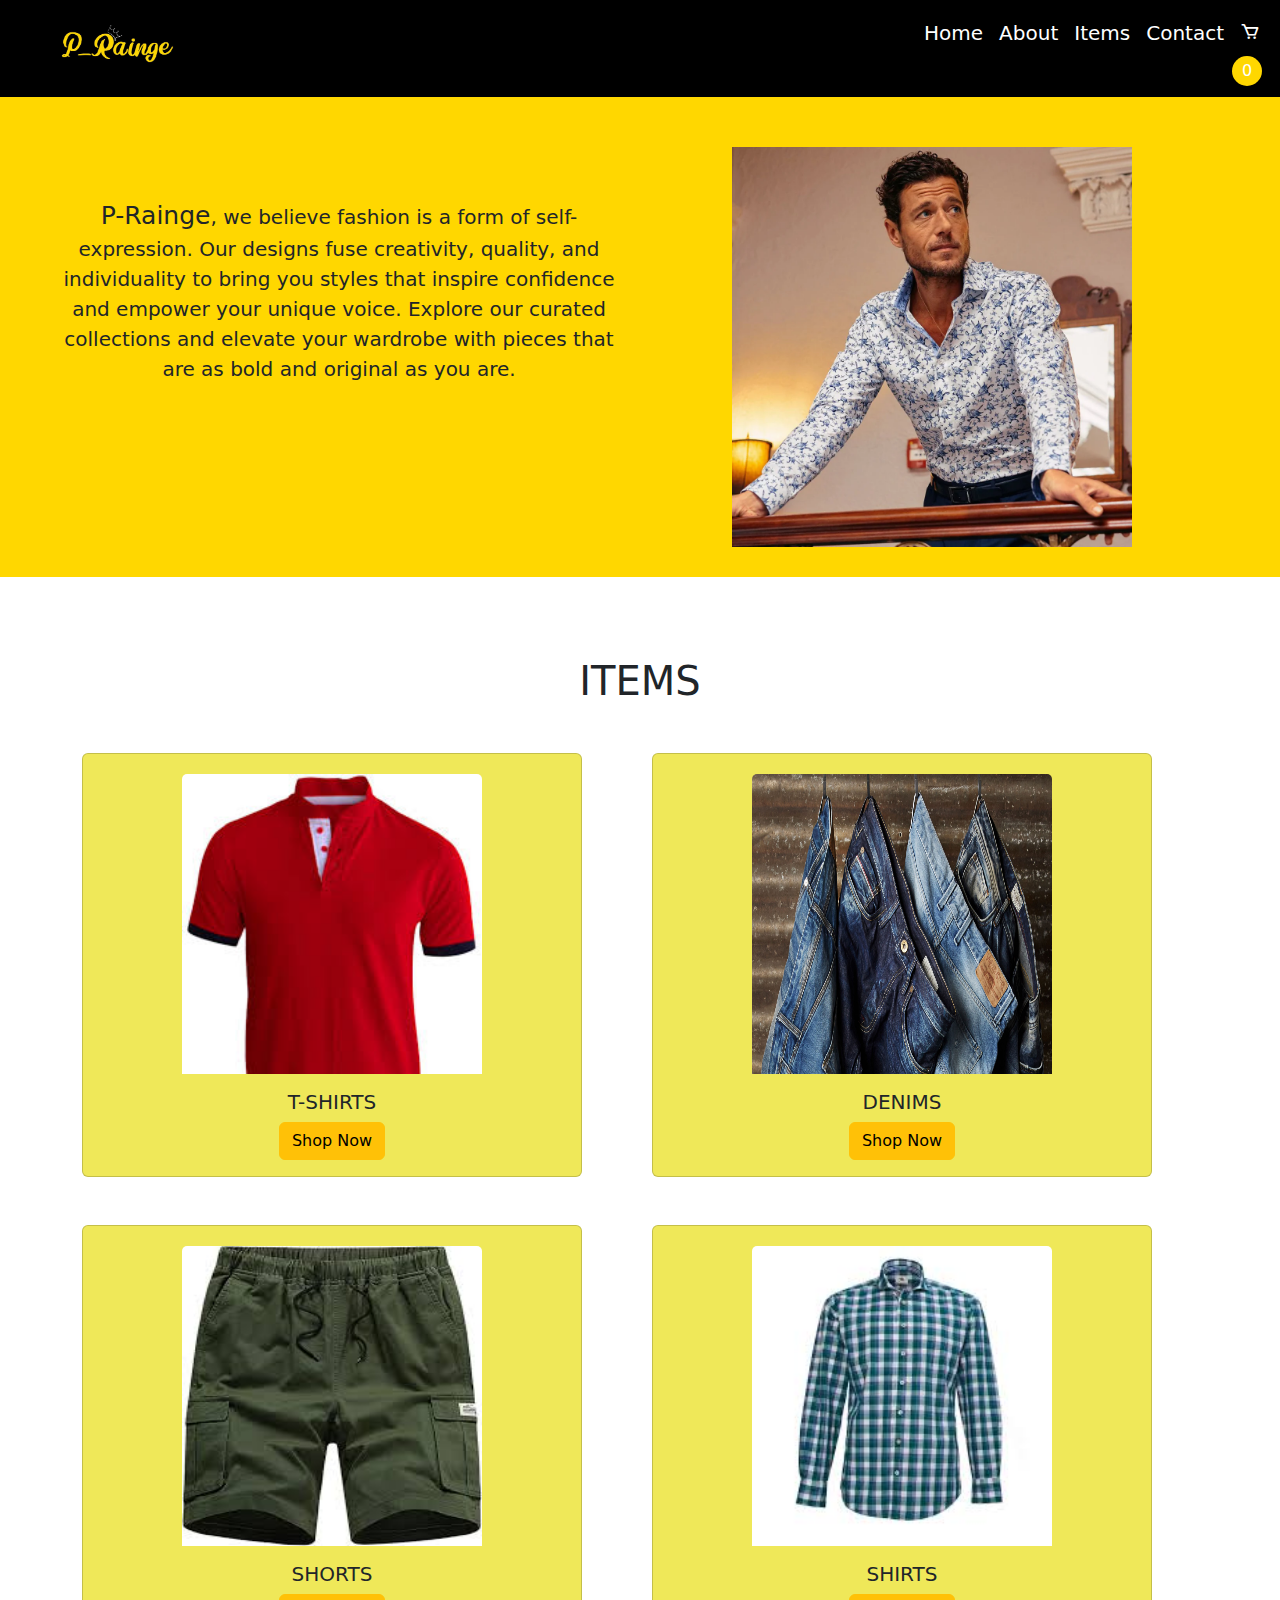
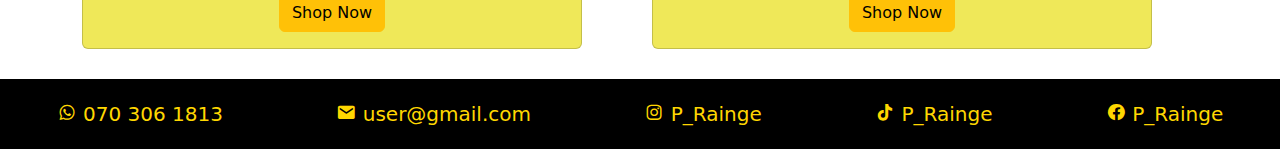
<file: index.html>
<!DOCTYPE html>
<html lang="en">

<head>
  <meta charset="UTF-8">
  <meta name="viewport" content="width=device-width, initial-scale=1.0">
  <title>P_Rainge</title>
  <link rel="icon" href="img/logo.jpg">
  <link rel="stylesheet" href="style.css">
  <link href="https://cdn.jsdelivr.net/npm/bootstrap@5.3.3/dist/css/bootstrap.min.css" rel="stylesheet"
    integrity="sha384-QWTKZyjpPEjISv5WaRU9OFeRpok6YctnYmDr5pNlyT2bRjXh0JMhjY6hW+ALEwIH" crossorigin="anonymous">
  <link href='https://unpkg.com/boxicons@2.1.4/css/boxicons.min.css' rel='stylesheet'>
</head>

<body>
  <nav class="navbar navbar-expand-lg bg-black sticky-top">
    <div class="container-fluid">
      <a class="navbar-brand " href="#"><img src="img/logo.jpg" width="200px" alt=""></a>
      <button class="navbar-toggler" type="button" data-bs-toggle="collapse" data-bs-target="#navbarNavDropdown"
        aria-controls="navbarNavDropdown" aria-expanded="false" aria-label="Toggle navigation">
        <span class="navbar-toggler-icon"></span>
      </button>
      <div class="collapse navbar-collapse justify-content-end" id="navbarNavDropdown">
        <ul class="navbar-nav">
          <li class="nav-item">
            <a class="nav-link" href=" #home">Home</a>
          </li>
          <li class="nav-item">
            <a class="nav-link" href="#about">About</a>
          </li>
          <li class="nav-item">
            <a class="nav-link" href="#items">Items</a>
          </li>
          <li class="nav-item"></li>
          <a class="nav-link" href="#contact">Contact</a>
          </li>
          <li class="nav-item">
            <a class="nav-link" href="cart.html"><i class='bx bx-cart'></i></a>
            <span id="cart-count">0</span>
          </li>



        </ul>
      </div>
    </div>
  </nav>

  <!--home section-->
  <section class="home" id="home">
    <div class="row row-cols-1 row-cols-md-2 g-4 d-flex justify-content-center">
      <div class="col  ">
        <p><span>P-Rainge</span>, we believe fashion is a form of self-expression. Our designs fuse creativity, quality,
          and
          <br>individuality to bring you styles that inspire confidence and empower your unique voice. Explore our
          curated<br>
          collections and elevate your wardrobe with pieces that are as bold and original as you are.
        </p>
      </div>

      <div class="col">
        <img src="img/box2.webp" width="400px" alt="">
      </div>
    </div>
  </section>

  <!--Itemes section-->
  <section class="items" id="items">
    <h1>ITEMS</h1>
    <div class="container mt-5">
      <div class="row">

        <div class="col-md-6">
          <div class="card">
            <img src="img/t-shirt.jpeg" class="card-img-top" alt="Product 1">
            <div class="card-body text-center">
              <h5 class="card-title">T-SHIRTS</h5>

              <a href="t-shirt.html" class="btn btn-warning">Shop Now</a>
            </div>
          </div>
        </div>


        <div class="col-md-6">
          <div class="card">
            <img src="img/denim.jpg" class="card-img-top" alt="Product 2">
            <div class="card-body text-center">
              <h5 class="card-title">DENIMS</h5>

              <a href="#" class="btn btn-warning"onclick="alert('Not Available')">Shop Now</a>
            </div>
          </div>
        </div>
      </div>
    </div>
    <div class="container mt-5">
      <div class="row">

        <div class="col-md-6">
          <div class="card">
            <img src="img/short.jpeg" class="card-img-top" alt="Product 1">
            <div class="card-body text-center">
              <h5 class="card-title">SHORTS</h5>

              <a href="#" class="btn btn-warning" onclick="alert('Not Available')">Shop Now</a>
            </div>
          </div>
        </div>


        <div class="col-md-6">
          <div class="card">
            <img src="img/shirt.jpeg" class="card-img-top" alt="Product 2">
            <div class="card-body text-center">
              <h5 class="card-title">SHIRTS</h5>

              <a href="#" class="btn btn-warning"onclick="alert('Not Available')">Shop Now</a>
            </div>
          </div>
        </div>
      </div>
    </div>

  </section>


  <!--contact section-->
  <section class="contact" id="contact">
    <ul>
      <li><i class='bx bxl-whatsapp'></i> 070 306 1813</li>
      <li><i class='bx bxs-envelope'></i> user@gmail.com</li>

      <a href="https://www.instagram.com/engage.p_rainge/?utm_source=ig_web_button_share_sheet" target="_blank">
        <li><i class='bx bxl-instagram'></i> P_Rainge</li>
      </a>
       <a href="https://www.tiktok.com/@engage.p_rainge?_t=8qrlq2PA9UV&_r=1" target="_blank">
        <li><i class='bx bxl-tiktok'></i></i> P_Rainge</li>
      </a>
      <li><i class='bx bxl-facebook-circle'></i> P_Rainge</li>
    </ul>
  </section>



  <script src="https://cdn.jsdelivr.net/npm/bootstrap@5.3.3/dist/js/bootstrap.bundle.min.js"
    integrity="sha384-YvpcrYf0tY3lHB60NNkmXc5s9fDVZLESaAA55NDzOxhy9GkcIdslK1eN7N6jIeHz"
    crossorigin="anonymous"></script>
  <script src="script.js"></script>
</body>

</html>
</file>
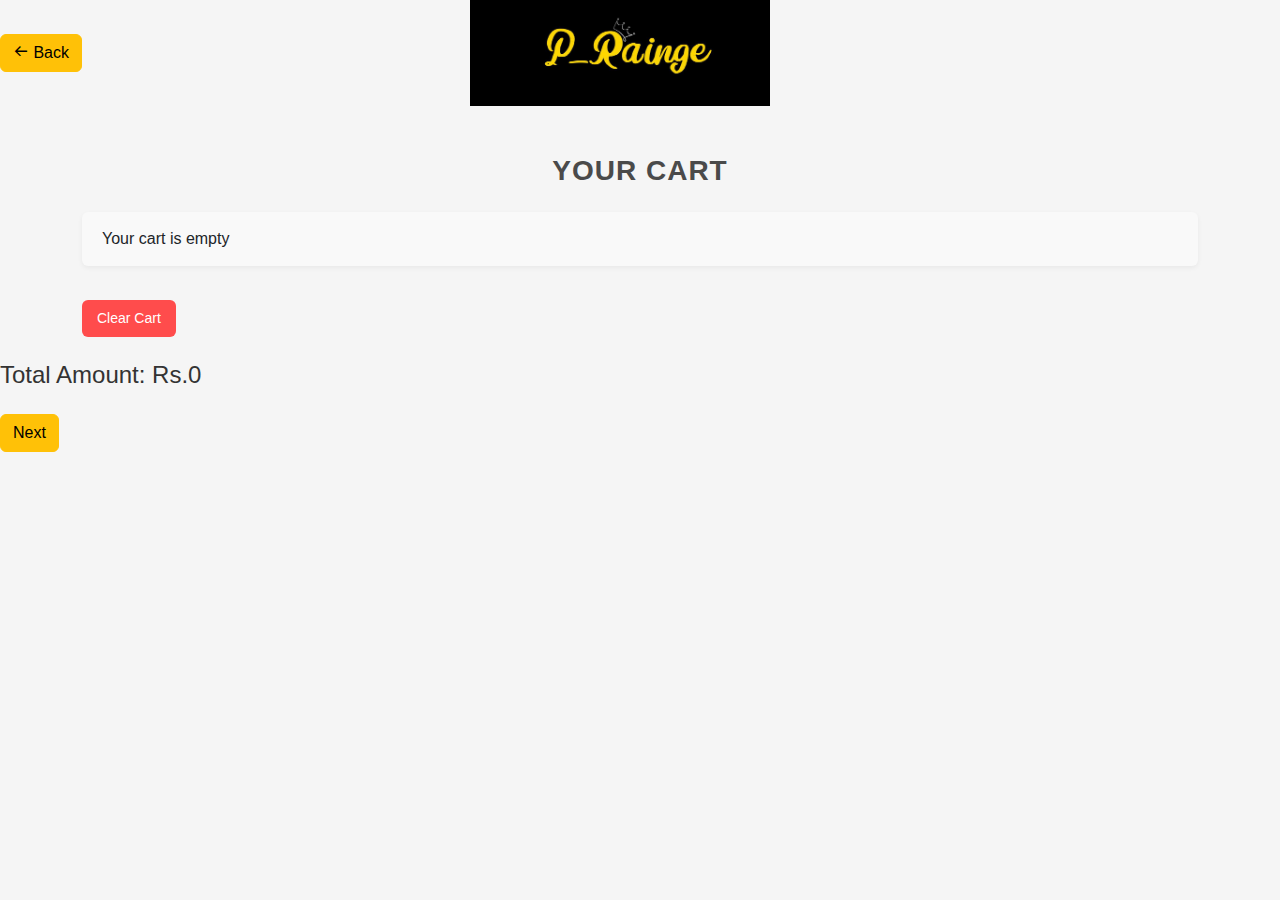
<file: cart.html>
<!DOCTYPE html>
<html lang="en">

<head>
  <meta charset="UTF-8">
  <meta name="viewport" content="width=device-width, initial-scale=1.0">
  <title>Shopping Cart</title>
  <link href="https://cdn.jsdelivr.net/npm/bootstrap@5.3.3/dist/css/bootstrap.min.css" rel="stylesheet"
    integrity="sha384-QWTKZyjpPEjISv5WaRU9OFeRpok6YctnYmDr5pNlyT2bRjXh0JMhjY6hW+ALEwIH" crossorigin="anonymous">
  <link href='https://unpkg.com/boxicons@2.1.4/css/boxicons.min.css' rel='stylesheet'>
  <link rel="icon" href="img/cart.png">
  <link rel="stylesheet" href="style.css">
  <link rel="stylesheet" href="cart.css">
</head>

<body>
  <a href="t-shirt.html"><button type="button" class="btn btn-warning sticky-top"><i class='bx bx-arrow-back'></i>
      Back</button></a>

  <img src="img/logo.jpg" class="top-img" alt="">

  <div class="container mt-5">
    <h2>Your Cart</h2>
    <div id="cart-items" class="mt-4">
      <ul class="list-group" id="cart-item-list"></ul>
    </div>
    <div class="mt-4">
      <button class="btn btn-danger" id="clear-cart">Clear Cart</button>
    </div>
  </div>
  <div class="mt-4">
    <h4 id="total-amount">Total Amount: Rs.0</h4>
  </div>
  <div class="mt-4">
    <!-- Updated 'Next' button -->
    <button class="btn btn-warning" id="nextButton">Next</button>
  </div>

  <script src="cart.js"></script>



</body>

</html>
</file>
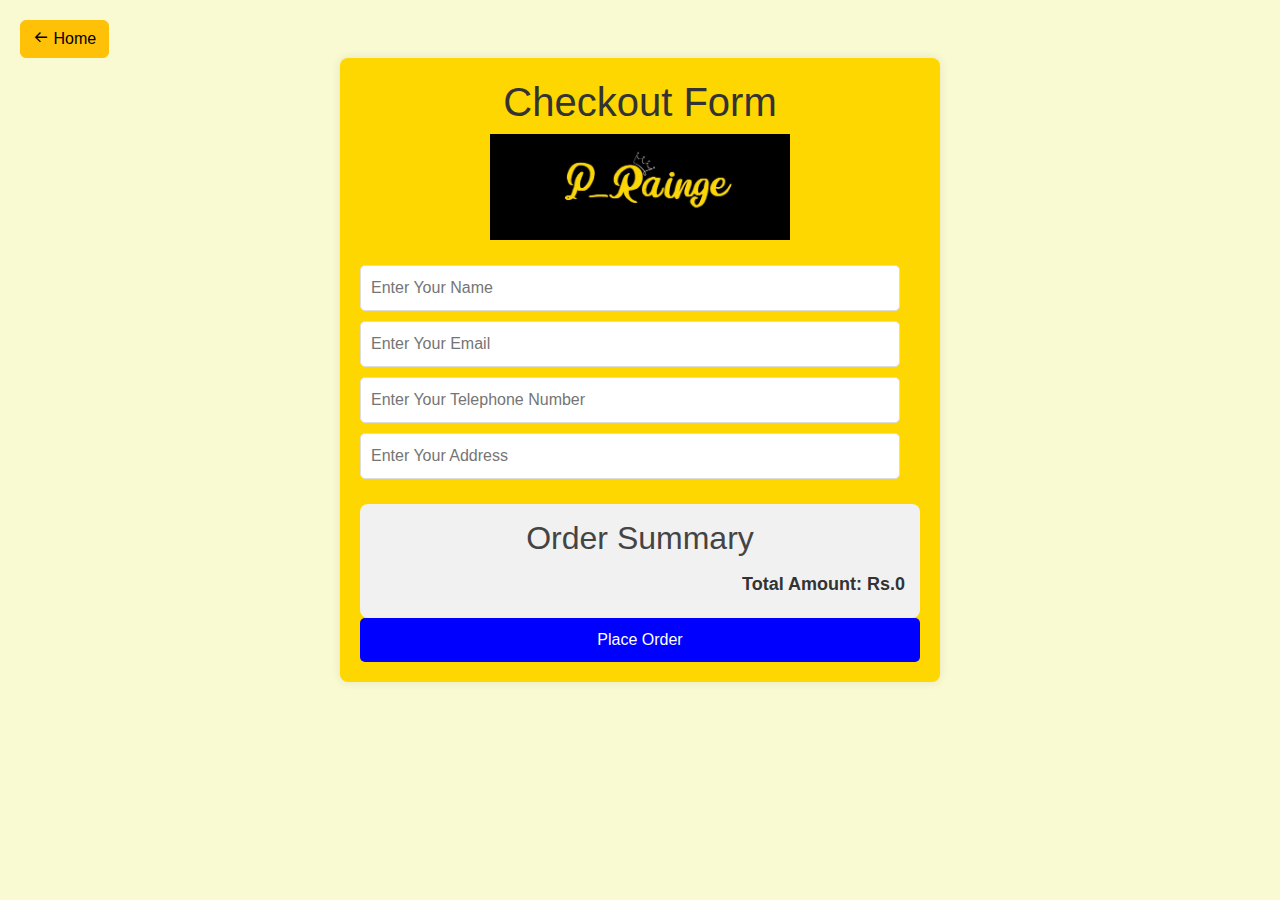
<file: form.html>
<!DOCTYPE html>
<html lang="en">

<head>
  <meta charset="UTF-8">
  <meta name="viewport" content="width=device-width, initial-scale=1.0">
  <title>Checkout Form</title>
  <link href='https://unpkg.com/boxicons@2.1.4/css/boxicons.min.css' rel='stylesheet'>
  <link href="https://cdn.jsdelivr.net/npm/bootstrap@5.3.3/dist/css/bootstrap.min.css" rel="stylesheet"
    integrity="sha384-QWTKZyjpPEjISv5WaRU9OFeRpok6YctnYmDr5pNlyT2bRjXh0JMhjY6hW+ALEwIH" crossorigin="anonymous">
    <link rel="icon" href="img/images.png">
  <link rel="stylesheet" href="form.css">

</head>

<body>
  <a href="index.html"><button type="button" class="btn btn-warning sticky-top"><i class='bx bx-arrow-back'></i>
      Home</button></a>
  <form id="checkout-form" action="https://api.web3forms.com/submit" method="POST">
    <h1>Checkout Form</h1>
    <img src="img/logo.jpg " class="top-img" alt="">
    <div class="success-message" id="success-message">Your order has been placed successfully!</div>
    <div class="form-group">
      <input type="hidden" name="access_key" value="29939c36-6d93-4e1c-86a7-fe3bc4d3fd21">
      <input type="text" name="name" placeholder="Enter Your Name" required>
      <input type="email" name="email" placeholder="Enter Your Email" required>
      <input type="text" name="contact-number" placeholder="Enter Your Telephone Number" required>
      <input type="text" class="add" name="address" placeholder="Enter Your Address" required>
    </div>

    <!-- Order Summary Section -->
    <div id="order-summary">
      <h2>Order Summary</h2>
      <ul id="order-items"></ul>
      <h4 id="order-total">Total Amount: Rs.0</h4>
    </div>

    <button class="sub-btn" type="submit">Place Order</button>

  </form>

  <script src="form.js"></script>
</body>

</html>
</file>
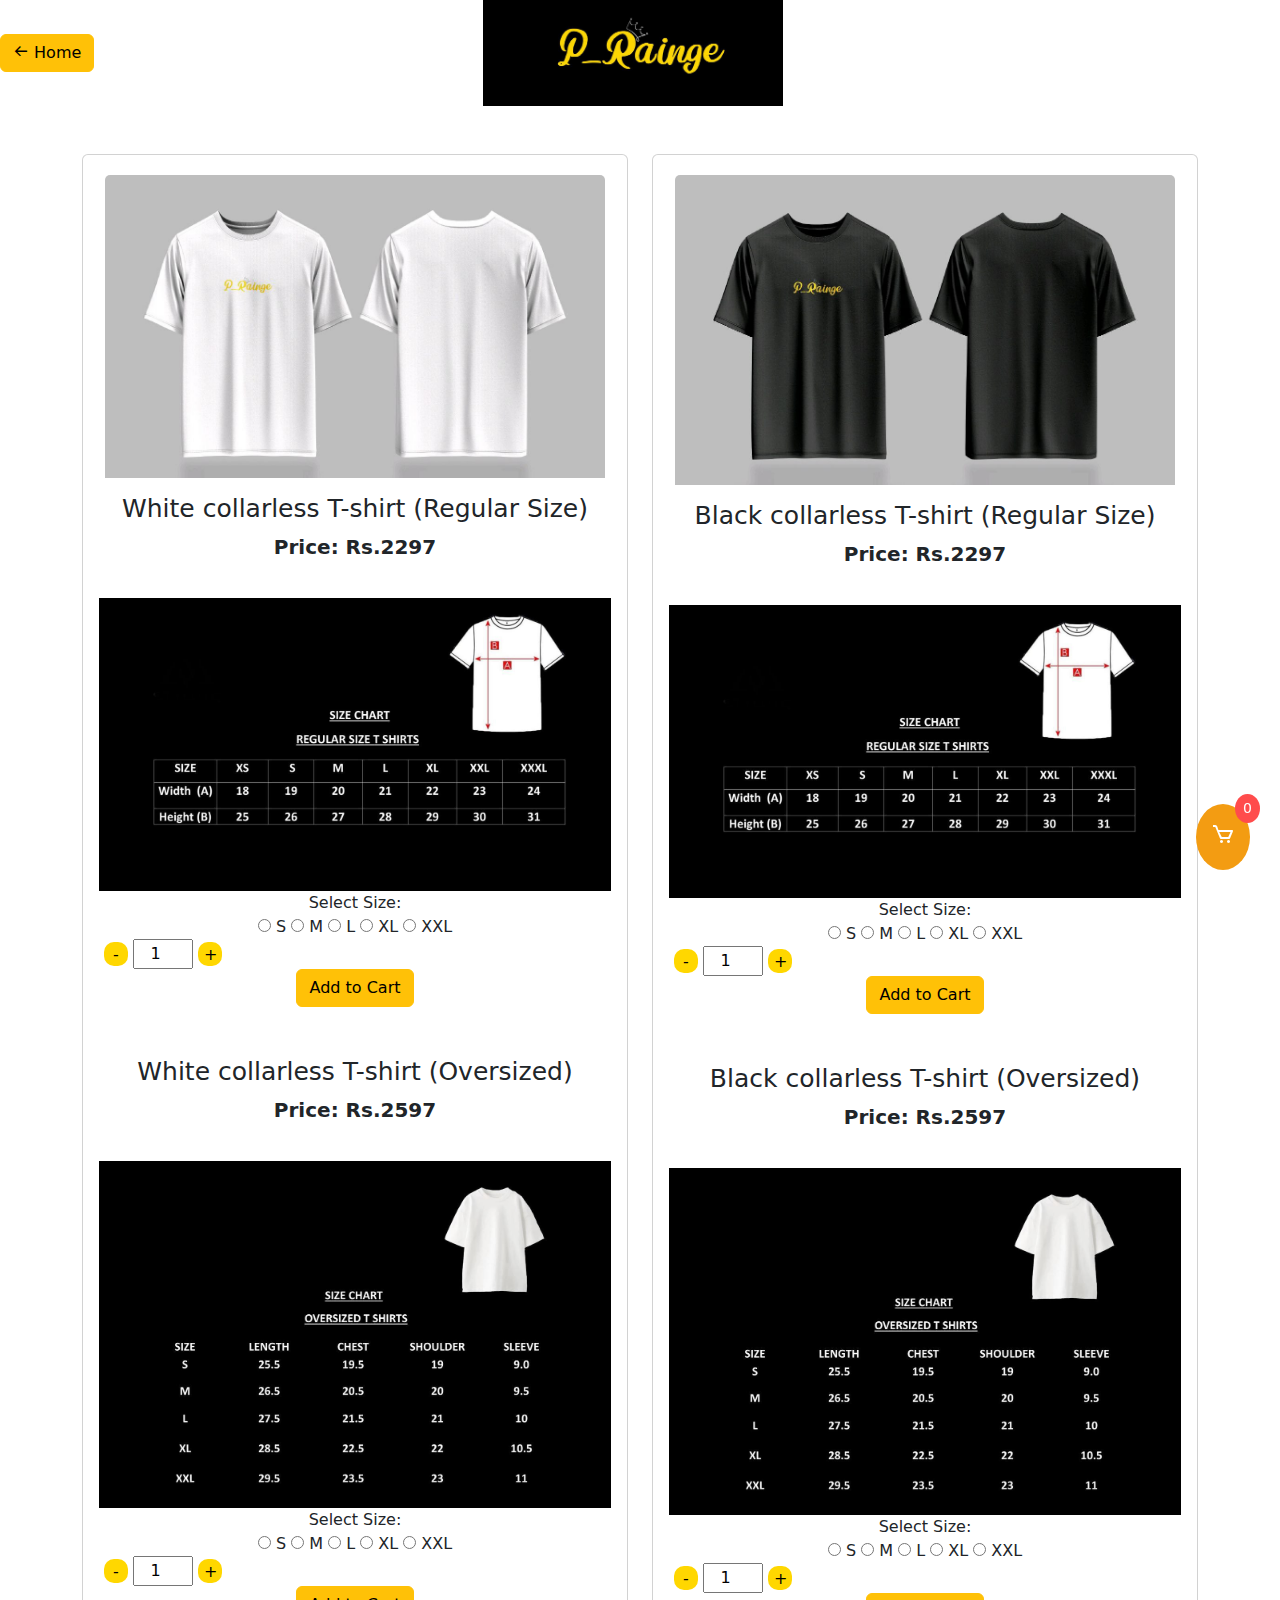
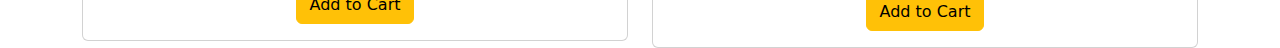
<file: t-shirt.html>
<!DOCTYPE html>
<html lang="en">

<head>
  <meta charset="UTF-8">
  <meta name="viewport" content="width=device-width, initial-scale=1.0">
  <link href="https://cdn.jsdelivr.net/npm/bootstrap@5.3.3/dist/css/bootstrap.min.css" rel="stylesheet"
    integrity="sha384-QWTKZyjpPEjISv5WaRU9OFeRpok6YctnYmDr5pNlyT2bRjXh0JMhjY6hW+ALEwIH" crossorigin="anonymous">
  <link rel="stylesheet" href="t-shirt-style.css">
  <link href='https://unpkg.com/boxicons@2.1.4/css/boxicons.min.css' rel='stylesheet'>
 <link rel="icon" href="img2/t shirt upper logo.jpg">
  <title>T-Shirts</title>
</head>

<body>


  <a href="index.html"><button type="button" class="btn btn-warning sticky-top"><i class='bx bx-arrow-back'></i>
      Home</button></a>
  <img src="img/logo.jpg" class="top-img" alt="">
  <!-- Floating Cart Button -->
  <a href="cart.html" class="floating-cart-btn">
    <i class='bx bx-cart'></i>
    <span id="cart-count">0</span>
  </a>

  <div class="container mt-5">
    <div class="row">

      <div class="col-md-6">
        <div class="card">
          <img src="img2/white.jpg" class="card-img-top" alt="Product 1">
          <div class="card-body text-center">
            <h5 class="card-title">White collarless T-shirt (Regular Size)</h5>
            <p class="card-text">Price: Rs.2297</p>
            <img src="img2/regular size.jpg" alt="Regular Size Chart" id="regular-size-chart" style="width:100%;">

            <!-- Size Selection for Regular Size -->
            <div>
              <label>Select Size:</label><br>
              <input type="radio" name="regular-size" value="S"> S
              <input type="radio" name="regular-size" value="M"> M
              <input type="radio" name="regular-size" value="L"> L
              <input type="radio" name="regular-size" value="XL"> XL
              <input type="radio" name="regular-size" value="XXL"> XXL
            </div>
            <!-- Quantity Selection -->
            <div class="quantity-container">
              <button class="quantity-btn" onclick="decreaseQuantity(this)">-</button>
              <input type="number" id="quantity" name="quantity" min="1" value="1">
              <button class="quantity-btn" onclick="increaseQuantity(this)">+</button>
            </div>
            <button class="btn btn-warning add-to-cart" data-product="White collarless T-shirt (Regular Size)">Add to
              Cart</button>
            <div class="setup">
              <h5 class="card-title">White collarless T-shirt (Oversized)</h5>
              <p class="card-text">Price: Rs.2597</p>
              <!-- Size Chart for Oversized Size -->
              <img src="img2/oversized size.jpg" alt="Oversized Size Chart" id="oversized-size-chart"
                style="width:100%;">

              <!-- Size Selection for Oversized Size -->
              <div>
                <label>Select Size:</label><br>
                <input type="radio" name="oversized-size" value="S"> S
                <input type="radio" name="oversized-size" value="M"> M
                <input type="radio" name="oversized-size" value="L"> L
                <input type="radio" name="oversized-size" value="XL"> XL
                <input type="radio" name="oversized-size" value="XXL"> XXL
              </div>
              <!-- Quantity Selection -->
              <div class="quantity-container">
                <button class="quantity-btn" onclick="decreaseQuantity(this)">-</button>
                <input type="number" id="quantity" name="quantity" min="1" value="1">
                <button class="quantity-btn" onclick="increaseQuantity(this)">+</button>
              </div>

              <button class="btn btn-warning add-to-cart" data-product="White collarless T-shirt (Oversized)">Add to
                Cart</button>
            </div>
          </div>
        </div>
      </div>


      <div class="col-md-6">
        <div class="card">
          <img src="img2/black.jpg" class="card-img-top" alt="Product 2">
          <div class="card-body text-center">
            <h5 class="card-title">Black collarless T-shirt (Regular Size)</h5>
            <p class="card-text">Price: Rs.2297</p>
            <img src="img2/regular size.jpg" alt="Regular Size Chart" id="regular-size-chart" style="width:100%;">

            <!-- Size Selection for Regular Size -->
            <div>
              <label>Select Size:</label><br>
              <input type="radio" name="regular-size" value="S"> S
              <input type="radio" name="regular-size" value="M"> M
              <input type="radio" name="regular-size" value="L"> L
              <input type="radio" name="regular-size" value="XL"> XL
              <input type="radio" name="regular-size" value="XXL"> XXL
            </div>
            <!-- Quantity Selection -->
            <div class="quantity-container">
              <button class="quantity-btn" onclick="decreaseQuantity(this)">-</button>
              <input type="number" id="quantity" name="quantity" min="1" value="1">
              <button class="quantity-btn" onclick="increaseQuantity(this)">+</button>
            </div>
            <button class="btn btn-warning add-to-cart" data-product="Black collarless T-shirt (Regular Size)">Add to
              Cart</button>
            <div class="setup">
              <h5 class="card-title">Black collarless T-shirt (Oversized)</h5>
              <p class="card-text">Price: Rs.2597</p>
              <!-- Size Chart for Oversized Size -->
              <img src="img2/oversized size.jpg" alt="Oversized Size Chart" id="oversized-size-chart"
                style="width:100%;">

              <!-- Size Selection for Oversized Size -->
              <div>
                <label>Select Size:</label><br>
                <input type="radio" name="oversized-size" value="S"> S
                <input type="radio" name="oversized-size" value="M"> M
                <input type="radio" name="oversized-size" value="L"> L
                <input type="radio" name="oversized-size" value="XL"> XL
                <input type="radio" name="oversized-size" value="XXL"> XXL
              </div>
              <div class="quantity-container">
                <button class="quantity-btn" onclick="decreaseQuantity(this)">-</button>
                <input type="number" id="quantity" name="quantity" min="1" value="1">
                <button class="quantity-btn" onclick="increaseQuantity(this)">+</button>
              </div>
              <button class="btn btn-warning add-to-cart" data-product="Black collarless T-shirt (Oversized)">Add to
                Cart</button>
            </div>
          </div>
        </div>
      </div>
    </div>
  </div>


  <script>


  </script>




  <script src="t-shirt-scrript.js"></script>
</body>

</html>
</file>
<file: style.css>
* {
  text-decoration: none;
  list-style: none;
}
body {
  background-color: #efe859;
}

.navbar-nav a {
  color: white;
  font-size: 20px;
}
.navbar-toggler-icon {
  background-color: white;
}
.navbar-nav a:hover {
  color: yellow;
}
.navbar-nav span{
  color: white;
  display: flex;
  background-color: gold;
  width: 30px;
  height: 30px;
  justify-content: center;
  align-items: center;
  border-radius: 50%;
}
.cart-wrapper {
  position: relative;
}

.cart-wrapper .cart-count {
  position: absolute;
  top: -10px;
  right: -10px;
  background-color: red;
  color: white;
  border-radius: 50%;
  width: 20px;
  height: 20px;
  display: flex;
  justify-content: center;
  align-items: center;
  font-size: 12px;
}


.home span {
  font-size: 25px;
}

.home{
  background-color: gold;
}

.home p{
 
  font-size: 20px;
  text-align: center;
  margin-top: 100px;
  margin-left: 50px;
  
 
}

.col img{
  margin-top: 50px;
  margin-left: 80px;
  margin-bottom: 30px;
}


.items .card img {
  height: 300px;
  width: 300px;
  margin-top: 20px;
}
.items .card {
  align-items: center;
  background-color: #efe859;
  width: 500px;
  align-items: center;
}
.items h1 {
  text-align: center;
  margin-top: 80px;
}

.contact ul {
  display: flex;
  justify-content: space-around;
  margin-top: 30px;
  padding: 20px 0;
}
.contact li {
  font-size: 20px;
  color: gold;
}

.contact {
  background-color: black;
}
.contact a {
  text-decoration: none;
}

/* Mobile Responsiveness */
@media (max-width: 768px) {
  /* Navbar adjustments */
  .navbar-brand img {
    width: 150px;
  }

  .navbar-nav {
    text-align: center;
  }

  .home p {
    font-size: 16px;
    margin-top: 50px;
    margin-left: 20px;
  }

  .col img {
    width: 100%;
    margin: 0;
  }

  /* Items section adjustments */
  .items .card {
    width: 100%;
    margin-bottom: 20px;
  }

  .items .card img {
    width: 100%;
    height: auto;
  }

  /* Contact section adjustments */
  .contact ul {
    flex-direction: column;
    align-items: center;
  }

  .contact li {
    font-size: 18px;
    margin-bottom: 10px;
  }
}

@media (max-width: 480px) {
  /* Further adjustments for extra small screens */
  .home p {
    font-size: 14px;
    margin-top: 30px;
  }

  .items h1 {
    font-size: 24px;
    margin-top: 40px;
  }

  .contact li {
    font-size: 16px;
  }

  .navbar-nav span {
    width: 25px;
    height: 25px;
    font-size: 10px;
  }
}
</file>
<file: cart.css>
/* General Body Styling */
body {
  background-color: #f5f5f5;
  font-family: 'Arial', sans-serif;
  color: #333;
}
.top-img{
  width: 300px;
  margin-left: 30%;
}

/* Container for Cart */
.cart-container {
  background-color: #ffffff;
  padding: 30px;
  border-radius: 15px;
  margin-top: 40px;
  box-shadow: 0 4px 10px rgba(0, 0, 0, 0.1);
}

/* Heading Style */
h2 {
  font-size: 28px;
  font-weight: bold;
  color: #4A4A4A;
  margin-bottom: 20px;
  text-transform: uppercase;
  letter-spacing: 1px;
  text-align: center;
}

/* Cart Items List Styling */
.list-group-item {
  display: flex;
  justify-content: space-between;
  align-items: center;
  padding: 15px 20px;
  margin-bottom: 10px;
  background-color: #f9f9f9;
  border-radius: 8px;
  border: none;
  box-shadow: 0 2px 5px rgba(0, 0, 0, 0.05);
  transition: transform 0.2s ease;

}

.list-group-item:hover {
  transform: translateY(-3px);
  background-color: #f2f2f2;
}

/* Button Styles */
.btn-danger {
  background-color: #ff4c4c;
  border: none;
  padding: 8px 15px;
  border-radius: 6px;
  font-size: 14px;
  transition: background-color 0.2s ease;
}

.btn-danger:hover {
  background-color: #ff1a1a;
}

.clear-cart-btn .btn-danger {
  padding: 12px 25px;
  font-size: 16px;
}

/* Empty Cart Message */
.empty-cart {
  text-align: center;
  font-size: 18px;
  color: #777;
  font-weight: 600;
  margin-top: 20px;
  padding: 20px;
}

/* Clear Cart Button Container */
.clear-cart-btn {
  display: flex;
  justify-content: flex-end;
  margin-top: 20px;
}

.clear-cart-btn .btn-danger {
  background-color: #e74c3c;
  padding: 12px 25px;
  font-size: 16px;
  border-radius: 8px;
  text-transform: uppercase;
  transition: background-color 0.3s ease;
}

.clear-cart-btn .btn-danger:hover {
  background-color: #c0392b;
}

/* Back Button Styling */
.back-btn {
  display: inline-block;
  background-color: #f39c12;
  color: white;
  padding: 10px 20px;
  font-size: 16px;
  border-radius: 8px;
  margin-bottom: 20px;
  text-transform: uppercase;
  transition: background-color 0.3s ease;
}

.back-btn:hover {
  background-color: #e67e22;
  color: white;
}

/* Media Query for Responsiveness */
@media (max-width: 768px) {
  .cart-container {
      padding: 20px;
  }

   .top-img {
    width: 80%;
    margin: 0 auto;
    display: block;
  }

  h2 {
      font-size: 24px;
  }

  .list-group-item {
      flex-direction: column;
      align-items: flex-start;
  }

  .clear-cart-btn {
      justify-content: center;
  }
}
</file>
<file: form.css>
/* Basic styles for the form and order summary */
body {
  font-family: Arial, sans-serif;
  background-color: lightgoldenrodyellow;
  padding: 20px;
}

form {
  background: gold;
  padding: 20px;
  border-radius: 8px;
  box-shadow: 0 0 10px rgba(0, 0, 0, 0.1);
  max-width: 600px;
  margin: auto;
}

.top-img {
  width: 300px;
  display: block;
  margin: 0 auto 20px auto;
}

h1 {
  text-align: center;
  color: #333;
}

.form-group {
  margin-bottom: 15px;
}

.form-group input {
  width: calc(100% - 20px);
  padding: 10px;
  margin: 5px 0;
  border: 1px solid #ddd;
  border-radius: 5px;
}

.sub-btn {
  background-color: blue;
  color: white;
  border: none;
  padding: 10px 20px;
  cursor: pointer;
  border-radius: 5px;
  font-size: 16px;
  width: 100%;
}

button:hover {
  background-color: rgb(86, 86, 184);
}

/* Order summary styling */
#order-summary {
  background: #f1f1f1;
  padding: 15px;
  border-radius: 8px;
  margin-top: 20px;
}

#order-summary h2 {
  text-align: center;
  color: #444;
}

#order-items {
  list-style-type: none;
  padding: 0;
}

#order-items li {
  background: lightblue;
  border: 1px solid #ddd;
  margin: 5px 0;
  padding: 10px;
  border-radius: 5px;
  display: flex;
  justify-content: space-between;
  align-items: center;
}

#order-total {
  font-size: 18px;
  font-weight: bold;
  text-align: right;
  margin-top: 10px;
  color: #333;
}

.success-message {
  color: green;
  text-align: center;
  margin-top: 20px;
  display: none;
}

/* Mobile Responsive Styles */
@media (max-width: 768px) {
  form {
    width: 90%;
    padding: 15px;
  }

  .top-img {
    width: 200px;
  }

  h1 {
    font-size: 24px;
  }

  .form-group input {
    width: 100%;
    font-size: 14px;
  }

  .sub-btn {
    font-size: 14px;
    padding: 12px;
  }

  #order-summary h2 {
    font-size: 20px;
  }

  #order-total {
    font-size: 16px;
  }
}

/* Smaller screens (mobile devices) */
@media (max-width: 480px) {
  form {
    width: 95%;
    padding: 10px;
  }

  .top-img {
    width: 150px;
  }

  h1 {
    font-size: 20px;
  }

  .form-group input {
    font-size: 12px;
    padding: 8px;
  }

  .sub-btn {
    font-size: 12px;
    padding: 10px;
  }

  #order-summary h2 {
    font-size: 18px;
  }

  #order-items li {
    font-size: 14px;
    padding: 8px;
  }

  #order-total {
    font-size: 14px;
  }
}
</file>
<file: t-shirt-style.css>
.card img{
  width: 500px;
  margin-top: 20px;
}
.card{
  align-items: center;
}
.top-img{
  width: 300px;
  margin-left: 30%;
}
.floating-cart-btn {
  position: fixed;
  bottom: 30px;
  right: 30px;
  background-color: #f39c12;
  color: white;
  padding: 15px;
  border-radius: 50%;
  font-size: 24px;
  z-index: 1000;
  transition: background-color 0.3s ease;
}

.floating-cart-btn:hover {
  background-color: #e67e22;
}

.floating-cart-btn span {
  background-color: #ff4c4c;
  color: white;
  border-radius: 50%;
  padding: 4px 8px;
  font-size: 14px;
  position: absolute;
  top: -10px;
  right: -10px;
}

.setup{
  margin-top: 50px;
}
.card-text{
  font-size: 20px;
  font-weight: 700;
}

.card-title{
  font-size: 25px;
}
/* Quantity input style */
.quantity-container {
  display: flex;
  align-items: center;
}

input[type="number"] {
  width: 60px;
  text-align: center;
}

/* Custom arrow buttons */
.quantity-btn {
  width: 24px;
  height: 24px;
  background-color:gold;
  color:black;
  font-weight: 500;
  border: none;
  cursor: pointer;
  font-size: 16px;
  line-height: 24px;
  text-align: center;
  margin: 0 5px;
  border-radius: 10px;
}

.quantity-btn:hover {
  background-color: #e67e22;
}


/* Mobile Responsiveness */
@media (max-width: 768px) {
  /* Adjust the Home button */
  .btn-warning.sticky-top {
    width: 100%;
    font-size: 16px;
    padding: 10px;
  }

  /* Adjust logo image size */
  .top-img {
    width: 80%;
    margin: 0 auto;
    display: block;
  }

  /* Card adjustments */
  .card {
    margin-bottom: 20px;
    width: 100%;
  }

  .card img {
    width: 100%;
    height: auto;
  }

  /* Center-align text and inputs */
  .card-body {
    text-align: center;
  }

  .card-body div {
    margin-bottom: 10px;
  }

  /* Adjust the floating cart button */
  .floating-cart-btn {
    bottom: 20px;
    right: 20px;
  }
}

@media (max-width: 480px) {
  /* Further adjustments for smaller devices */
  .btn-warning.sticky-top {
    font-size: 14px;
  }

  .card-title, .card-text {
    font-size: 14px;
  }

  .card-body label {
    font-size: 14px;
  }

  /* Floating cart icon size */
  .floating-cart-btn i {
    font-size: 20px;
  }

  .floating-cart-btn span {
    font-size: 12px;
    width: 18px;
    height: 18px;
  }
}
</file>
